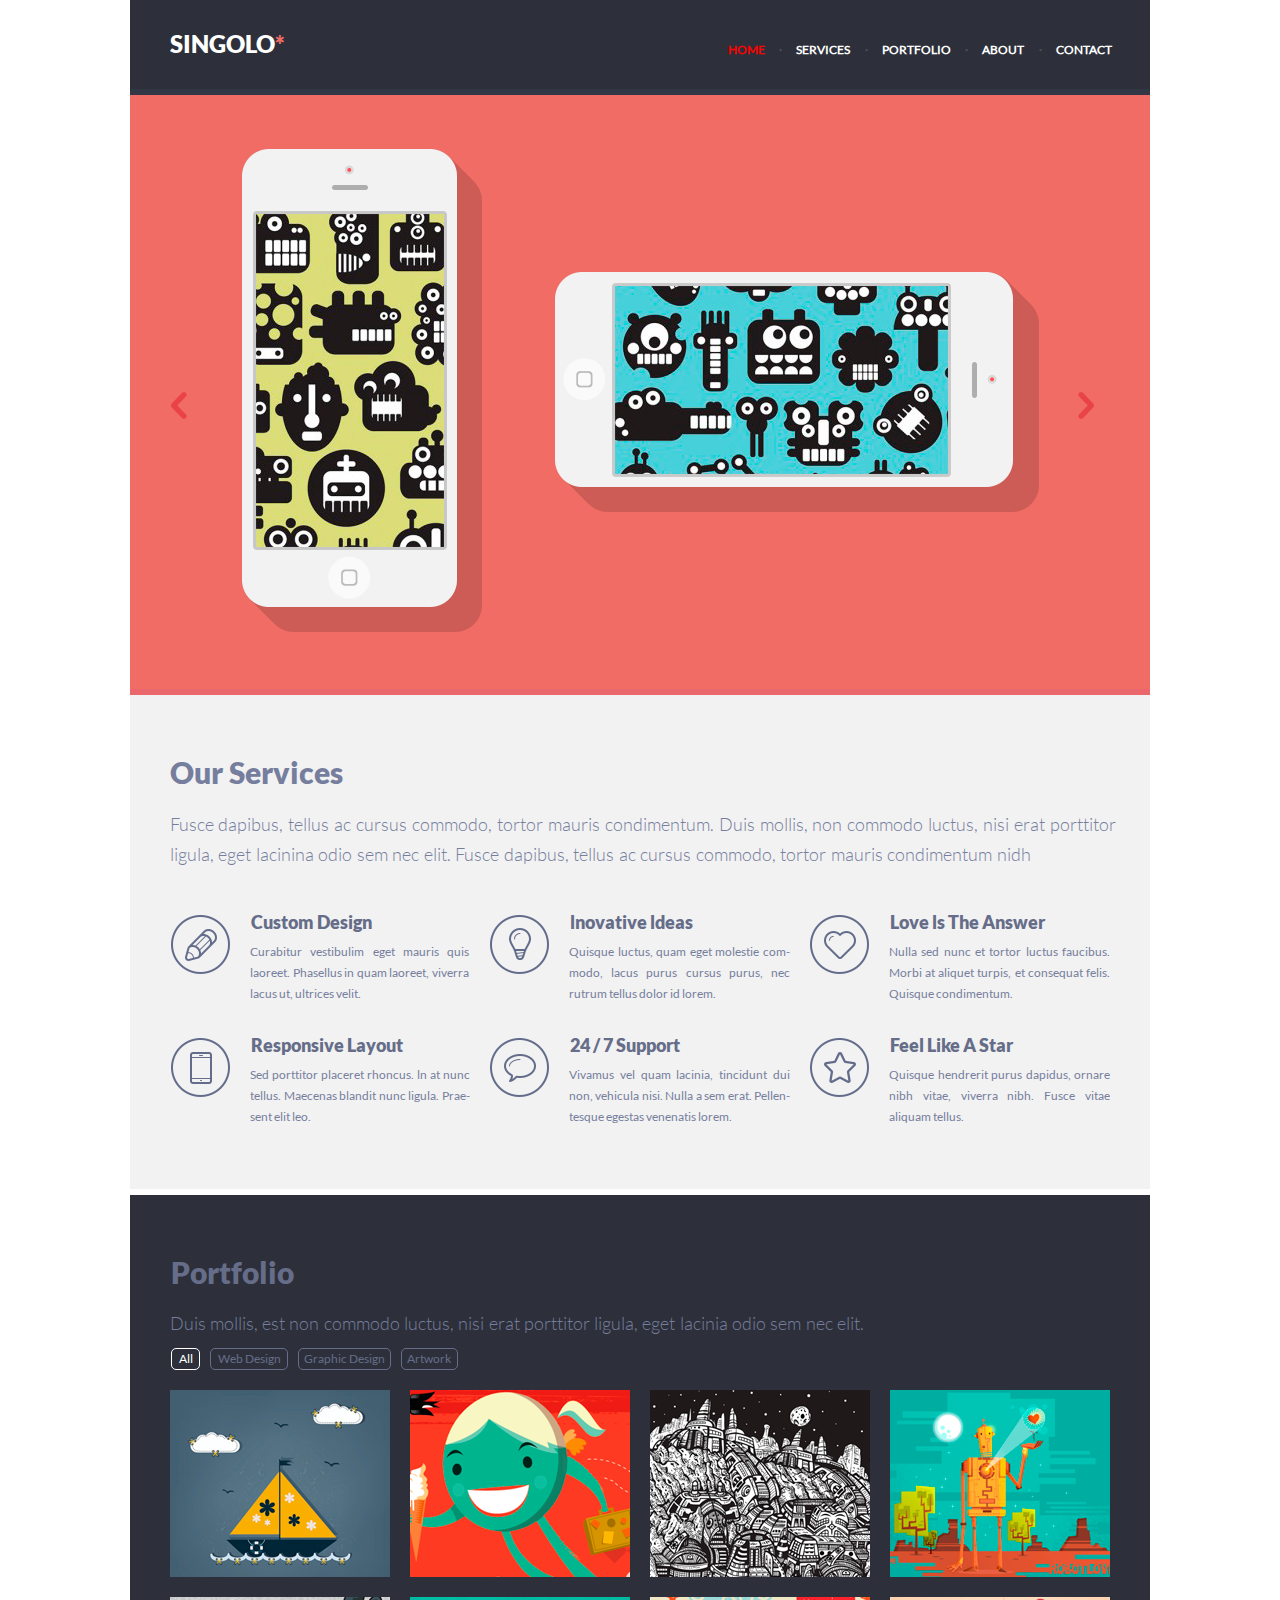
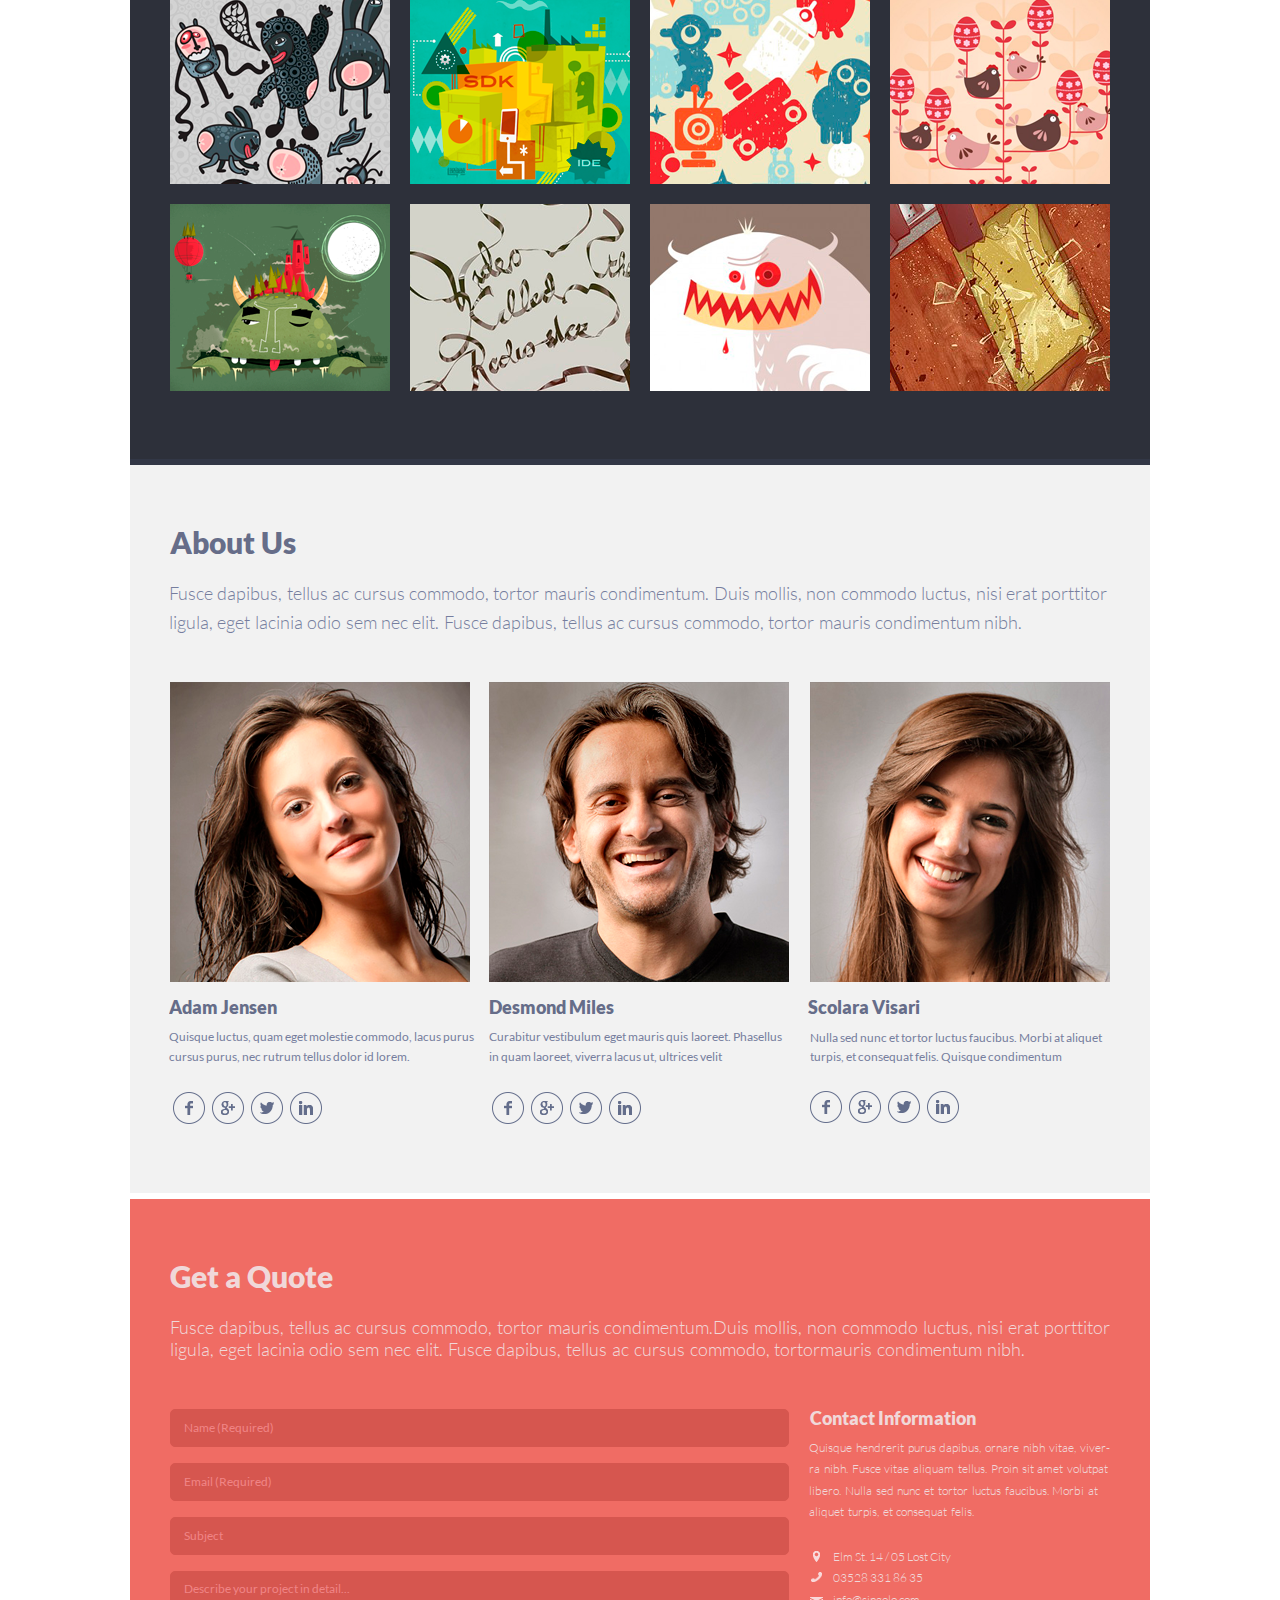
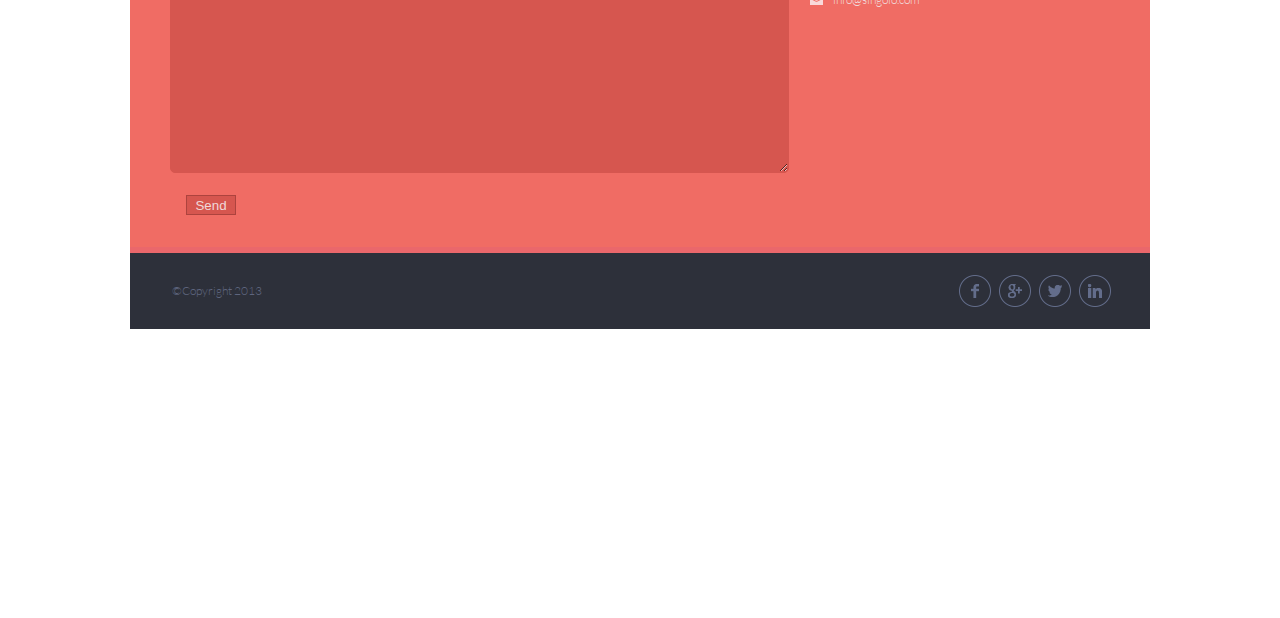
<file: index.html>
<!DOCTYPE html>
<html lang="en">

<head>
	<meta charset="UTF-8">
	<link rel="stylesheet" href="style.css">
	<meta name="viewport" content="width=device-width, initial-scale=1.0">
	<title>Singolo</title>
</head>

<body>
	<header class="header" id="header">
		<div class="wrapper header__wrapper">
			<div class="border__menu">
				<img src="./assets/img-singolo3/Burger-menu-icon.png" alt="">
			</div>
			<div class="logo">
				<h1>
					Singolo<span>*</span>
				</h1>
				<span>&#9773;</span>
			</div>
			<menu class="nav" id="nav">
				<li><a class="active" id="sclrollHeaderLink" href="#header">home</a></li>
				<li><span>&middot;</span><a id="sclrollServicesLink" href="#services">services</a></li>
				<li><span>&middot;</span><a id="sclrollPortfolioLink" href="#portfolio">portfolio</a></li>
				<li><span>&middot;</span><a id="sclrollAboutLink" href="#about">about</a></li>
				<li><span>&middot;</span><a id="sclrollContactLink" href="#contact">contact</a></li>
			</menu>
		</div>
	</header>
	<section class="t">
	</section>
	<div class="wrapper">
		<div class="borderTop"></div>
	</div>
	<section>
		<div class="wrapper wrapper__sliders">
			<div class="sliders">
				<div id="left-button"><img src="./assets/img/chevLeft.png" alt=""></div>
				<div class="sliders-item">
					<div id="click"></div>
					<div id="elem"></div>
					<div id="click1"></div>
					<div id="elem1"></div>
					<div class="css__adaptive">
						<div><img src="./assets/img/iPhone Vertical.png" alt="iPhone" class="iPhone1"></div>
						<div><img src="./assets/img/iPhone Horizontal.png" alt="iPhone2" id="iPhone2" class="iPhone2 ">
						</div>
					</div>
				</div>
				<div class="sliders-item css__adaptive">
					<img class="sliders2" src="./assets/img/Slide-2.png" alt="#">
				</div>
			</div>
			<!-- <div id="left-button"><img src="./assets/img/chevLeft.png" alt=""></div> -->
			<div id="right-button"><img src="./assets/img/chev.png" alt=""></div>
		</div>
	</section>
	<div class="wrapper">
		<div class="borderMiddle" id="services"></div>
	</div>
	<section class="servicesAdvantage">
		<div class="wrapper">
			<div class="services">
				<h2>Our Services</h2>
				<div>
					<p class="pTop">Fusce dapibus, tellus ac cursus commodo, tortor mauris condimentum. Duis mollis,
						non commodo luctus, nisi erat porttitor ligula, eget lacinina odio sem nec elit. Fusce
						dapibus, tellus ac cursus commodo, tortor mauris condimentum nidh</p>
				</div>
			</div>
		</div>
		<div class="wrapper">
			<div class="advantage">
				<div class="central i1">
					<div class="itemAdvantage"><img src="./assets/img/Pen.png" alt="">
						<div class="i1p">
							<h3>Custom Design</h3>
							<p>Curabitur vestibulim eget mauris quis
								laoreet. Phasellus in quam laoreet, viverra
								lacus ut, ultrices velit.</p>
						</div>
					</div>
				</div>
				<div class="central i2">
					<div class="itemAdvantage"><img src="./assets/img/Bulb.png" alt="">
						<div>
							<h3>lnovative ldeas</h3>
							<p>Quisque luctus, quam eget molestie com-
								modo, lacus purus cursus purus, nec
								rutrum tellus dolor id lorem.</p>
						</div>
					</div>
				</div>
				<div class="central i3">
					<div class="itemAdvantage"><img src="./assets/img/Heart.png" alt="">
						<div>
							<h3>Love ls The Answer</h3>
							<p>Nulla sed nunc et tortor luctus faucibus.
								Morbi at aliquet turpis, et consequat felis.
								Quisque condimentum.</p>
							</p>
						</div>
					</div>
				</div>
				<div class="central i4">
					<div class="itemAdvantage"><img src="./assets/img/Phone.png" alt="">
						<div>
							<h3>Responsive Layout</h3>
							<p>Sed porttitor placeret rhoncus. ln at nunc
								tellus. Maecenas blandit nunc ligula. Prae-sent elit leo.</p>
							</p>
						</div>
					</div>
				</div>
				<div class="central i5">
					<div class="itemAdvantage"><img src="./assets/img/Bubble.png" alt="">
						<div>
							<h3>24 / 7 Support</h3>
							<p>Vivamus vel quam lacinia, tincidunt dui
								non, vehicula nisi. Nulla a sem erat. Pellen-
								tesque egestas venenatis lorem.</p>
						</div>
					</div>
				</div>
				<div class="central i6">
					<div class="itemAdvantage itemRight"><img src="./assets/img/Star.png" alt="">
						<div>
							<h3>Feel Like A Star</h3>
							<p>Quisque hendrerit purus dapidus, ornare
								nibh vitae, viverra nibh. Fusce vitae
								aliquam tellus.</p>
						</div>
					</div>
				</div>
			</div>
		</div>
	</section>
	<div class="wrapper">
		<div class="borderBottom"></div>
	</div>
	<section id="wrap">
		<div class="wrapper">
			<div id="portfolio">
				<div class="headerPortfolio">
					<div class="headerPortfolioText">
						<h1>Portfolio</h1>
						<p>
							Duis mollis, est non commodo luctus, nisi erat porttitor
							ligula, eget lacinia
							odio sem nec elit.
						</p>
					</div>
					<nav id="navheader" class="navheader">
						<a id="navItemWork" class="item1 active2">All</a>
						<a id="navItemWork2" class="item2">Web Design</a>
						<a id="navItemWork3" class="item3">Graphic Design</a>
						<a id="navItemWork4" class="item4">Artwork</a>
					</nav>
				</div>
			</div>
		</div>
	</section>
	<section class="work" id="wrap">
		<div class="wrapper wrapper__work">
			<div id="layout4" class="layout-4-column">
				<img src="./assets/img-singolo2/Project.png" alt="#" id="portfolioImge" class=" itemWork">
				<img src="./assets/img-singolo2/Image3.png" alt="#" id="portfolioImge" class=" itemWork">
				<img src="./assets/img-singolo2/Image6.png" alt="#" id="portfolioImge" class=" itemWork">
				<img src="./assets/img-singolo2/Image9.png" alt="#" id="portfolioImge" class=" itemWork">
				<img src="./assets/img-singolo2/Image.png" alt="#" id="portfolioImge" class=" itemWork">
				<img src="./assets/img-singolo2/Image4.png" alt="#" id="portfolioImge" class=" itemWork">
				<img src="./assets/img-singolo2/Image7.png" alt="#" id="portfolioImge" class=" itemWork">
				<img src="./assets/img-singolo2/Image10.png" alt="#" id="portfolioImge" class=" itemWork">
				<img src="./assets/img-singolo2/Image2.png" alt="#" id="portfolioImge" class=" itemWork">
				<img src="./assets/img-singolo2/Image5.png" alt="#" id="portfolioImge" class=" itemWork">
				<img src="./assets/img-singolo2/Image8.png" alt="#" id="portfolioImge" class=" itemWork">
				<img src="./assets/img-singolo2/Image11.png" alt="#" id="portfolioImge" class=" itemWork">
			</div>
		</div>
	</section>
	<div class="midBorder"></div>
	<section class="we wrapper" id="wrap">
		<div id="about">
			<header class="aboutUs">
				<h2>About Us</h2>
				<p class="p1">Fusce dapibus, tellus ac cursus commodo, tortor mauris condimentum. Duis mollis, non
					commodo luctus, nisi erat porttitor
					ligula, eget lacinia odio sem nec elit. Fusce dapibus, tellus ac cursus
					commodo, tortor mauris condimentum nibh. </p>
			</header>
			<article class="vc">
				<div class="itemLeft1">
					<img src="./assets/img-singolo2/Adam.png" alt="" class="photo">
					<h2>Adam Jensen</h2>
					<p class="pTop">Quisque luctus, quam eget molestie commodo, lacus purus
						cursus purus, nec rutrum tellus dolor id lorem.</p>
						<img src="./assets/img-singolo2/Facebook.png" alt="" class="social">
						<img src="./assets/img-singolo2/Google.png" alt="" class="social">
						<img src="./assets/img-singolo2/Twitter.png" alt="" class="social">
						<img src="./assets/img-singolo2/LinkedIn.png" alt="" class="social">
				</div>
				<div class="itemMid2">
					<img src="./assets/img-singolo2/Desmond.png" alt="" class="photo">
					<h2>Desmond Miles</h2>
					<p class="pTop">Curabitur vestibulum eget mauris quis laoreet. Phasellus
						in quam laoreet, viverra lacus ut, ultrices velit</p>
					<div class="container">
						<img src="./assets/img-singolo2/Facebook.png" alt="" class="social">
						<img src="./assets/img-singolo2/Google.png" alt="" class="social">
						<img src="./assets/img-singolo2/Twitter.png" alt="" class="social">
						<img src="./assets/img-singolo2/LinkedIn.png" alt="" class="social">
					</div>
				</div>
				<div class="itemRight3">
					<img src="./assets/img-singolo2/Scolara.png" alt="" class="photo">
					<h2>Scolara Visari</h2>
					<p class="pTop">Nulla sed nunc et tortor luctus faucibus. Morbi at aliquet
						turpis, et consequat felis. Quisque condimentum</p>
					<div class="container">
						<img src="./assets/img-singolo2/Facebook.png" alt="" class="social">
						<img src="./assets/img-singolo2/Google.png" alt="" class="social">
						<img src="./assets/img-singolo2/Twitter.png" alt="" class="social">
						<img src="./assets/img-singolo2/LinkedIn.png" alt="" class="social">
					</div>
				</div>
			</article>
		</div>
	</section>
	<div class="bottomBorder"></div>
	<section class="formFooter wrapper" id="wrap">
		<div id="contact">
			<div footerHeader>
				<h2>Get a Quote</h2>
				<p>Fusce dapibus, tellus ac cursus commodo, tortor mauris condimentum.Duis mollis, non commodo luctus,
					nisi erat porttitor ligula, eget lacinia odio sem nec elit. Fusce dapibus,
					tellus ac cursus commodo, tortormauris condimentum nibh.
				</p>
			</div>
			<section class="form" id="wrap">
				<form>
					<div class="group">
						<label for="name" class="form-label"></label>
						<input name="name" id="name" type="text" class="form-input" required
							placeholder="Name (Required)" value="">
					</div>
					<div class="form-group">
						<label for="email" class="form-label"></label>
						<input name="email" id="email" type="email" class="form-input" required
							placeholder="Email (Required)" value="">
					</div>
					<div class="form-group">
						<label for="text" class="form-label"></label>
						<input name="subject" id="subject" type="text" class="form-input" placeholder="Subject"
							value="">
					</div>
					<div class="form-group">
						<label id="description" for="message" class="form-label"></label>
						<textarea name="message" type="text" class="form-message form-input textMessage"
							placeholder="Describe your project in detail..." cols="30" rows="10"></textarea>
					</div>
					<div class="submit">
						<input id="btn" class="form-submit" type="submit" value="Send">
					</div>
				</form>
				<div id="message-block" class="hidden">
					<div id="message1">
						<p>Письмо отправлено</p>
						<p id="topic">Тема: <span class="lengthMess" id="result"></span></p>
						<p id="topic">Описание: <span class="lengthMess" id="descript"></span></p><br>
						<button id="closeBtn">ОК</button>
					</div>
				</div>
				<div class="contact">
					<div class="text">
						<h3>Contact Information</h3>
						<p>Quisque hendrerit purus dapibus, ornare nibh vitae, viver-ra nibh. Fusce vitae aliquam
							tellus. Proin sit amet volutpat libero. Nulla sed nunc et
							tortor luctus faucibus. Morbi at aliquet turpis, et consequat felis.
						</p>
					</div>
					<div class="textContact">
						<div class="conteiner">
							<a href="">
								<img src="./assets/img-singolo3/locationmin.png" alt="#">
								<p>Elm St. 14 / 05 Lost City</p>
							</a>
						</div>
						<div class="phonemin1 ">
							<a href="tel:03528 331 86 35" alt="tel">
								<img src="./assets/img-singolo3/phonemin.png" alt="#" class="phonemin2">
								<p>03528 331 86 35</p>
							</a>
						</div>
						<div class="mailmin1">
							<a href="mailto:info@singolo.com" alt="mail">
								<img src="./assets/img-singolo3/mailmin.png" alt="#" class="mailmin2">
								<p>info@singolo.com</p>
							</a>
						</div>
					</div>
				</div>
			</section>
		</div>
	</section>
	<div class="endFooter"></div>
	<footer class="footer wrapper">
		<div class="text">
			<p>&#169;Copyright 2013</p>
		</div>
		<div class="social">
			<img src="./assets/img-singolo2/Facebook.png" alt="">
			<img src="./assets/img-singolo2/Google.png" alt="">
			<img src="./assets/img-singolo2/Twitter.png" alt="">
			<img src="./assets/img-singolo2/LinkedIn.png" alt="">
		</div>
	</footer>
	<script src="./script.js"></script>
</body>

</html>
</file>
<file: style.css>
@font-face {
	font-family: Lato-Black;
	src: url('./assets/fonts-singolo2/Lato/Lato-Black.ttf');
}

@font-face {
	font-family: Lato-Light;
	src: url('./assets/fonts-singolo2/Lato/Lato-Light.ttf');
}

@font-face {
	font-family: Lato-Regular;
	src: url('./assets/fonts-singolo2/Lato/Lato-Regular.ttf');
}

html {
	scroll-behavior: smooth;
}

.wrapper {
	max-width: 1020px;
	margin: 0 auto;
}

body {
	margin: 0 auto;
	padding: 0px;
}

.linkServices {
	height: 40px;
	min-width: 100%;
	z-index: 1;
	position: absolute;
}

.border__menu {
	display: none;
}

.header__wrapper {
	z-index: 1;
	position: fixed;
	align-items: center;
	background: #2d303a;
	display: flex;
	justify-content: space-between;
	height: 89px;
	width: 100%;
	left: 0;
	right: 0;
}

.logo {
	font-family: Lato-Black;
	display: flex;
	color: white;
	margin: 0px;
	text-transform: uppercase;
	font-size: 24.4902px;
	padding-left: 40px;
	padding-bottom: 2px;
	font-style: normal;
	font-weight: bold;
}

.logo h1 {
	font-family: Lato-Black;
	width: 155.41px;
	height: 20px;
	left: 42px;
	top: 41.74px;
	padding-top: 15px;
	font-size: 24.2902px;
	line-height: 6px;
}

.logo h1 span {
	color: #F06C64;
}

.logo span {
	color: #2d303a;
}

.nav {
	font-family: Lato-Regular;
	text-align: justify;
	display: flex;
	text-transform: uppercase;
	font-size: 11.6593px;
	padding-right: 37px;
	line-height: 7px;
}

.nav li {
	list-style-type: none;
	padding-right: 1.5px;
	font-weight: bold;
	padding-top: 10px;
	padding-left: 13px;
}

.nav li a {
	color: #ffffff;
	text-decoration: none;
}

.nav li span {
	cursor: pointer;
	color: #494E62;
	padding-right: 14px;
}



.nav li a:hover {
	color: red;
	cursor: pointer;
}

.nav .active {
	color: red;
}

.borderTop {
	border-bottom: 6px solid #323746;
}

.borderMiddle {
	border-bottom: 6px solid #ea676b;
}

.borderBottom {
	border-bottom: 6px solid #ffffff;
}

.t {
	height: 89px;
}

/* /////////////////////////////////////////////////////////////// */
.wrapper__sliders {
	position: relative;
	background: #f06c64;
	min-height: 594px;
}

.sliders-item {
	width: 100%;
	height: 100%;
}

#left-button,
#right-button {
	cursor: pointer;
	position: absolute;
	top: 50%;
}

#elem {
	display: none;
	background: #2d303a;
	position: absolute;
	z-index: 1;
	width: 188px;
	height: 333px;
	margin-top: 118px;
	margin-left: 126px;
	cursor: pointer;
}

#click {
	cursor: pointer;
	position: absolute;
	z-index: 1;
	width: 188px;
	height: 333px;
	margin-top: 118px;
	margin-left: 126px;
}

#click1 {
	cursor: pointer;
	position: absolute;
	z-index: 1;
	width: 333px;
	height: 188px;
	margin-top: 188px;
	margin-left: 485px;
}

#elem1 {
	cursor: pointer;
	display: none;
	background: #2d303a;
	position: absolute;
	z-index: 1;
	width: 333px;
	height: 188px;
	margin-top: 18.7%;
	margin-left: 47.5%;
}

#left-button {
	cursor: pointer;
	width: 20px;
	height: 20px;
	left: 41px;
}

#right-button {
	cursor: pointer;
	right: 56px;

}

.iPhone1 {
	max-width: 100%;
	height: auto;
	margin: 54px 0 0 112px;

	/* padding-top: 54px;
	padding-left: 112px; */
}

.iPhone2 {
	max-width: 100%;
	height: auto;
	margin: 177px 0px 122px 73px;
}

.css__adaptive {
	max-width: 100%;
	height: auto;
	display: flex;
}

/* ///////////////////////////////////////////////////// */
.servicesAdvantage {
	margin: 0 auto;
	max-width: 1020px;
	height: 494px;
	background: #F2F2F2;
}
.wrapper__Advantage{
	height: 494px;
	background: #F2F2F2;
}

.services {
	text-overflow: ellipsis;
	height: 150px;
	padding: 34px;
	padding-left: 39.5px;
	padding-bottom: 27.5px;
}

.services h2 {
	font-family: Lato-Black;
	padding-top: 25px;
	margin: 0px auto;
	font-style: normal;
	font-weight: 900;
	font-size: 30px;
	line-height: 36px;
	color: #767E9E;
}

.services .pTop {
	margin: 0px auto;
	padding-top: 19px;
	padding-bottom: 0px;
	font-family: Lato-Light;
	font-size: 17.5px;
	color: #767E9E;
	line-height: 30px;
	word-spacing: 1.5px;
	text-align: justify;
}

.services .pBottom {
	margin: 0px auto;
	font-family: Lato-Light;
	font-size: 17.5px;
	color: #767E9E;
	line-height: 30px;
	text-align: justify;
}


.advantage {
	height: 330px;
	display: flex;
	justify-content: space-between;
	flex-wrap: wrap;
}

.i1 div:nth-child(1) {
	margin: 3px 0px 0px 1px;
}

.i2 div:nth-child(1) {
	margin: 3px 0px 0px 0px;
}

.i1 {
	margin-left: 40px;
}

.i3 {
	margin-right: 40px;
}

.i3 div:nth-child(1) {
	margin: 3px 0px 0px 0px;
}

.i4 div:nth-child(1) {
	margin: 3px 0px 0px 1px;
}

.i4 {
	margin: -42px 0px 0px 40px;
}

.i6 {
	margin-right: 40px;
}

.i5 div:nth-child(1) {
	margin: -39px 0px 0px 0px;
}

.i6 div:nth-child(1) {
	margin: -39px 0px 0px 0px;
}

.central {
	width: 300px;
	height: 98px;
}

.advantageText {
	padding: 0px 0px 0px 0px;
}

.itemAdvantage {
	overflow: hidden;
	display: flex;
}

.itemAdvantage h3 {
	letter-spacing: 0em;
	font-family: Lato-Black;
	margin: 0 auto;
	font-size: 17.7713px;
	color: #666D89;
	padding-left: 21px;
	padding-top: 1px;
}

.itemAdvantage p {
	font-family: Lato-Regular;
	margin: 0px;
	color: #767E9E;
	font-size: 12px;
	line-height: 21px;
	padding-top: 8px;
	padding-left: 20px;
	text-align: justify;
}

.i1p p {
	margin-right: 1px;
}




.itemAdvantage img {
	padding-top: 5px;
	padding-bottom: 58.5px;
	height: 59px;
}

.headerPortfolio {
	display: block;
	width: 100%;
	height: 180px;
	background: #2d303a;
}

.headerPortfolioText {
	padding-top: 59px;
	font-family: 'Lato';

	margin-left: 39.5px;
}

.headerPortfolio .headerPortfolioText h1 {
	color: #666d89;
	margin: 1px;
	font-weight: bolder;
	font-size: 29.5px;
	font-family: Lato-Black;
}

.headerPortfolioText p {
	color: #767e9e;
	margin: 22px 0px 0px 0px;
	font-style: normal;
	font-weight: 300;
	font-size: 18px;
	line-height: 22px;
	font-family: Lato-Light;
	word-spacing: 1.3px;
}

.headerPortfolioText p span {
	padding-left: 2px;
	font-size: 17.5px;
	padding-top: 2px;
	font-family: Lato-Light;
	word-spacing: 0, 8px;
}

/* \\\\\\\\\\\\\\\\\\\\\\\\\\\\\\\\\\\\\ */
.navheader {
	margin: 15px 0px 0px 36px;
}

.navheader a {
	margin-right: 1px;
	padding: 3px;
	font-size: 12px;
	font-family: Lato-Regular;
	margin-left: 5px;
	border: 1px solid #666d89;
	text-decoration: none;
	color: #666d89;
	cursor: pointer;
}

.navheader a:hover {
	border: 1px solid #ffffff;
	color: #ffffff;
}

.navheader .active2 {
	border: 1px solid #ffffff;
	color: #ffffff;
}

.navheader .item1 {
	border-radius: 5px;
	padding: 2px 6px 3px 7px;
}

.navheader .item2 {
	border-radius: 5px;
	padding: 2px 6px 3px 7px;
}

.navheader .item3 {
	border-radius: 5px;
	padding: 2px 5px 3px 5px;
}

.navheader .item4 {
	border-radius: 5px;
	padding: 2px 6px 3px 5px;
}

/* \\\\\\\\\\\\\\\\\\\\\\\\\\\\\\\\\\\\\ */

.wrapper__work {
	overflow: hidden;
	background: #2d303a;
	padding-bottom: 48px;
}

.work .layout-4-column {
	max-width: 940px;
	margin-top: 15px;
	margin-left: 40px;
	display: flex;
	justify-content: space-between;
	flex-wrap: wrap;
}

.itemWork {
	cursor: pointer;
	margin-bottom: 20px;
	border-style: none;
}

.itemActive {
	width: 210px;
	height: 177px;
	border: 5px solid #F06C64;
}

.midBorder {
	margin: auto;
	max-width: 1014px;
	border: 3px solid #323746;
}

/* \\\\\\\\\\\\\\\\\\\\\\\\\\\\\\\\\\\\\ */

.aboutUs {
	padding: 33px 1px 1px 39px;
}

.aboutUs h2 {
	padding-left: 1px;
	padding-top: 3px;
	color: #666d89;
	font-size: 29.5px;
	font-family: Lato-Black;
}

.aboutUs .p1 {
	color: #767e9e;
	margin-top: -6px;
	font-size: 18px;
	font-family: Lato-Light;
	line-height: 29px;
	word-spacing: 1.4px;
}

.aboutUs .p2 {
	color: #767e9e;
	margin-top: -17px;
	font-size: 18px;
	font-family: Lato-Light;
	line-height: 29px;
}

.aboutUs .p2 span {
	padding-left: 3px;
	/* word-spacing: 1.4px; */
}

/* \\\\\\\\\\\\\\\\\\\\\\\\\\\\\\\\\\\\\ */
.we {
	background: #f2f2f2;
	min-height: 728px;
}

.vc {
	display: flex;
	margin-top: 26px;
	margin-left: 40px;
}

.itemLeft1 {
	max-width: 304px;
	margin-right: -3px;
}

.itemMid2 {
	max-width: 311px;
	margin-right: 7px;
}

.itemRight3 {
	max-width: 313px;
}

.itemMid2 .photo {
	padding-left: 18px;
}

.itemRight3 .photo {
	padding-left: 21px;
}

.itemLeft1 h2 {
	overflow: hidden;
	max-width: 300px;
	white-space: nowrap;
	color: #666d89;
	font-family: Lato-Black;
	font-size: 18px;
	margin-top: 10px;
	margin-left: -1px;
}

.itemLeft1 .pTop {
	color: #767e9e;
	font-family: Lato-Regular;
	font-size: 12px;
	margin-left: -1px;
	margin-top: -6px;
	text-align: justify;
	line-height: 20px;
}

.itemMid2 h2 {
	overflow: hidden;
	max-width: 300px;
	white-space: nowrap;
	color: #666d89;
	font-family: Lato-Black;
	font-size: 18px;
	margin-top: 10px;
	margin-left: 18px;
}

.itemMid2 .pTop {
	color: #767e9e;
	font-family: Lato-Regular;
	font-size: 12px;
	margin-left: 18px;
	margin-top: -6px;
	text-align: justify;
	line-height: 20px;
}


.itemRight3 h2 {
	overflow: hidden;
	max-width: 300px;
	white-space: nowrap;
	overflow: hidden;
	color: #666d89;
	font-family: Lato-Black;
	font-size: 18px;
	margin-top: 10px;
	margin-left: 19px;
}

.itemRight3 .pTop {
	color: #767e9e;
	font-family: Lato-Regular;
	font-size: 12px;
	margin-left: 21px;
	margin-top: -5px;
	text-align: justify;
	line-height: 19px;
}


.itemLeft1 .social {
	margin-top: 13px;
	margin-left: 3px;
	cursor: pointer;
}

.container {
	margin-top: 25px;
	margin-left: 18px;
}

.container .social {
	padding-left: 3px;
	cursor: pointer;
}

.bottomBorder {
	border: 3px solid #ffffff;
}

/* ///////////////////////////////////////// */
.formFooter {
	background: #f06c64;
	min-height: 648px;
}

.formFooter h2 {
	margin: 0px;
	padding: 59px 0px 15px 40px;
	font-family: Lato-Black;
	font-size: 30px;
	color: #f0d8d9;
}

.formFooter p {
	color: #f0d8d9;
	margin: 7px 0 0 40px;
	font-family: Lato-Light;
	font-size: 18px;
	word-spacing: 1.8px;
}

.formFooter .text {
	word-spacing: 0.4px;
}


/* ///////////////////////////////////////////// */
.form {
	padding: 47px 0px 0px 37px;
	display: flex;
}

.form-group {
	padding: 16px 0 0 3px;
}

.group {
	padding: 2px 0 0 3px;
}

.form .form-input {
	padding: 0px 0 0 13px;
	width: 604px;
	height: 36px;
	color: #f0d8d9;
	font-size: 12px;
	background: #d6564f;
	border: 1px solid #d6564f;
	border-radius: 5px;
}

.form .textMessage {
	width: 604px;
	height: 200px;
}

input[type="text"]::placeholder {
	color: #f08586;
	font-family: Lato-Regular;
	padding-top: 1.5px;
}

input[type="email"]::placeholder {
	color: #f08586;
	font-family: Lato-Regular;
}

textarea[type="text"]::placeholder {
	color: #f08586;
	font-family: Lato-Regular;
	padding-top: 8.5px;
}

.submit {
	padding: 18px 0px 0px 19px;
}

.form-submit {
	width: 50px;
	height: 20px;
	border: 1px solid #ad433e;
	background-color: #d6564f;
	cursor: pointer;
	outline: none;
	color: #f0d8d9;
}

#message-block {
	position: fixed;
	width: 100%;
	height: 100%;
	top: 0;
	left: 0;
	background: #d6564f71;
}

#message-block.hidden {
	display: none;
}

#message1 {
	background: #d3180ea8;
	padding: 20px;
	width: auto;
	height: auto;
	position: absolute;
	top: 50%;
	left: 50%;
	border: 2px solid black;
	text-align: center;
	overflow: hidden;
	text-overflow: ellipsis;
}

#closeBtn {
	border: 1px solid #ad433e;
	background-color: #800802;
	cursor: pointer;
	outline: none;
	color: #f0d8d9;
}

#message1 p {
	color: black;
	margin: 0px;
	word-spacing: 0px;
}

/* ///////////////////////////////////////// */


.form .contact {
	width: 325px;
}

.form .contact .text h3 {
	margin: 0px;
	padding: 0px 0px 0px 21px;
	font-size: 18px;
	color: #f0d8d9;
	font-family: Lato-Black;
}

.form .contact .text p {
	margin: 0px;
	padding: 8px 0px 0px 20px;
	font-size: 12.4px;
	color: #f0d8d9;
	font-family: Lato-Light;
	line-height: 21.3px;
}

.textContact {
	padding-top: 21px;
}

.contact .textContact .conteiner {
	display: flex;
	padding: 8px 0 0 24px;
	font-family: Lato-Light;
}

.contact .textContact .conteiner a {
	text-decoration: none;
	display: flex;
}

.contact .textContact .conteiner p {
	font-size: 12px;
	padding: 0px 0px 0px 13px;
	margin: 0px;
	margin-top: -2px;
	word-spacing: 0px;
}

.contact .textContact .conteiner img {
	width: 7px;
	height: 11px;
}

.contact .textContact .phonemin1 {
	display: flex;
	padding: 8.3px 0 0 22px;
	font-family: Lato-Light;
}

.contact .textContact .phonemin1 a {
	text-decoration: none;
	display: flex;
}

.contact .textContact .phonemin1 p {
	font-size: 12px;
	padding: 0px 0px 0px 11px;
	margin: 0px;
	margin-top: -2px;
	word-spacing: 0px;
}

.contact .textContact .phonemin1 .phonemin2 {
	width: 11px;
	height: 10px;
}

.contact .textContact .mailmin1 {
	display: flex;
	padding: 11.3px 0 0 21px;
	font-family: Lato-Light;
}

.contact .textContact .mailmin1 a {
	text-decoration: none;
	display: flex;
}

.contact .textContact .mailmin1 p {
	font-size: 12px;
	padding: 0px 0px 0px 11px;
	margin: 0px;
	margin-top: -5px;
	margin-left: -1px;
	word-spacing: 0px;
}

.contact .textContact .mailmin1 .mailmin2 {
	width: 13px;
	height: 8px;
}

.endFooter {
	margin: auto;
	max-width: 1014px;
	border: 3px solid #ea676b;
}

.footer {
	width: 100%;
	height: 76px;
	margin-bottom: 289px;
	display: flex;
	justify-content: space-between;
	background: #2d303a;
}

.footer .text {
	display: flex;
}

.footer .text p {
	margin: 0px;
	padding: 30px 0px 0px 42px;
	font-family: Lato-Light;
	font-size: 12px;
	color: #5e657e;
}

.footer .social {
	padding: 22px 35px 0px 0px;
}

.footer .social img {
	padding: 0px 4px 0px 0px;
	cursor: pointer;
}

@media (max-width: 1000px) {
	.servicesAdvantage {
		max-width: 768px;
	}

	.wrapper {
		max-width: 768px;
	}

	.iPhone2 {
		height: 40px;
		width: 60px;
	}

	.header__wrapper {
		max-width: 768px;
	}

	.wrapper {
		margin: 0px;
	}

	.logo {
		font-size: 25px;
		line-height: 30px;
		letter-spacing: -0.03em;
		padding-left: 41px;
		padding-top: 1px;
	}

	.nav {
		padding-bottom: 6px;
	}

	#left-button {
		left: 30px;
		top: 47.8%;
	}

	#right-button {
		right: 26px;
		top: 47.5%;
	}

	#elem {
		width: 142px;
		height: 253px;
		margin-top: 88px;
		margin-left: 95px;
	}

	#elem1 {
		width: 252px;
		height: 143px;
		margin-top: 18.6%;
		margin-left: 47.4%;
	}

	#click {
		width: 142px;
		height: 252px;
		margin-top: 89px;
		margin-left: 95px;
	}

	#click1 {
		width: 252px;
		height: 144px;
		margin-top: 143px;
		margin-left: 364px;
	}

	.css__adaptive .sliders2 {
		width: 768px;
		height: 441px;
	}

	.iPhone1 {
		height: 364px;
		margin: 40px 0 0 84px;
	}

	.iPhone2 {
		width: auto;
		height: 181px;
		margin: 133px 0px 0px 54px;
	}

	.wrapper__sliders {
		min-height: 445px;
	}

	.servicesAdvantage {
		height: 669px;
	}

	.services {
		height: 172px;
		padding: 15px;
		padding-left: 40.5px;
		padding-bottom: 27.5px;
	}

	.services .pTop {
		margin: 0px;
		width: 670px;
	}

	.i2 div:nth-child(1) {
		margin: 2px 72px 0px -73px;
	}

	.i3 div:nth-child(1) {
		margin: 47px -40px 0px 41px;
	}

	.i4 {
		margin: 45px 75px 0px 0px;
	}

	.i6 div:nth-child(1) {
		margin: 50px 33px 0px -34px;
	}

	.i5 div:nth-child(1) {
		margin: 49px -39px 0px 42px;
	}

	.i3 {
		margin-right: 0px;
	}

	.headerPortfolioText p {
		margin: 20px 58px 0px 0px;
		line-height: 28px;
	}

	.wrapper__work {
		padding-bottom: 45px;
	}

	.work .layout-4-column {
		margin-top: 55px;
		margin-left: 39px;
		padding-right: 42px;
	}

	.navheader {
		margin: 15px 0px 0px 36px;
	}

	.work .layout-4-column img {
		width: 216px;
		height: 184px;
		margin: 0px 0px 20px 0px;
	}
	.midBorder {
		max-width: 762px;
	}

	.aboutUs {
		padding: 26px 1px 1px 39px;
	}

	.vc {
		margin-top: 21px;
		margin-left: 42px;
	}

	.itemLeft1 {
		max-width: 218px;
	}

	.itemLeft1 .photo {
		width: 219px;
		height: 219px;
	}

	.itemLeft1 h2 {
		margin-top: 7px;
	}

	.itemLeft1 .pTop {
		margin-top: -15px;
		line-height: 22px;
	}

	.itemLeft1 .social {
		margin-top: -2px;
	}

	.itemMid2 {
		width: 218.94px;
		height: 360px;
		margin-right: 0px;
	}

	.itemMid2 .photo {
		width: 219px;
		height: 219px;
	}

	.itemMid2 h2 {
		margin-top: 7px;
		margin-left: 19px;
	}

	.itemMid2 .pTop {
		line-height: 22px;
		margin-top: -14px;
		margin-right: -17px;
	}

	.container {
		margin-top: -3px;
		margin-left: 16px;
	}

	.itemRight3 {
		margin: 0px 0 0 12px;
		width: 219px;
		height: 219px;
	}

	.itemRight3 .photo {
		width: 219px;
		height: 219px;
	}

	.itemRight3 h2 {
		margin-top: 7px;
		margin-left: 21px;
	}

	.itemRight3 .pTop {
		line-height: 22px;
		margin-top: -14px;
		margin-right: -19px;
	}

	.we {
		min-height: 663px;
	}
	.formFooter {
		max-width: 768px;
	}
	.endFooter {
		max-width: 762px;
	}
	.footer {
		max-width: 768px;
	}

	.formFooter h2 {
		padding: 53px 0px 15px 42px;
	}

	.formFooter p {
		margin: 5px 23px 0 40px;
		line-height: 29px;
	}

	.form {
		padding: 24px 0px 0px 36px;
		display: flex;
	}

	.form .form-input {
		width: 427px;

		margin-top: -3px;
	}

	.form .textMessage {
		height: 145px;
	}

	.formFooter {
		min-height: 625px;
	}

	.form .contact .text h3 {
		padding: 0px 0px 0px 29px;
	}

	.form .contact .text p {
		padding: 1px 0px 0px 29px;
		line-height: 22px;
	}

	.form .contact {
		width: 257px;
		height: 225px;
	}

	.textContact {
		padding-top: 0px;
	}
	.submit {
		padding: 26px 0px 0px 4px;
	}
	.form-submit {
		border-radius: 5px;
		text-transform: uppercase;
		width: 135px;
		height: 37px;
	}

	.contact .textContact .conteiner {
		padding: 8px 0 0 32px;
	}

	.contact .textContact .conteiner img {
		padding-top: 6px;
	}

	.contact .textContact .phonemin1 {
		padding: 0px 0 0 30px;
	}

	.contact .textContact .phonemin1 p {
		margin-top: -7px;
	}

	.contact .textContact .mailmin1 {
		padding: 3.3px 0 0 29px;
	}

	.contact .textContact .mailmin1 p {
		margin-top: -10px;
	}
}

@media (max-width: 720px) {
	.header__wrapper {
		max-width: 375px;
		justify-content: flex-start;
	}

	.border__menu {
		display: block;
		margin: 0px 0px -4px 19px;
	}

	.logo {
		font-style: normal;
		font-weight: bold;
		font-size: 19.6875px;
		line-height: 24px;
		margin: 0px 0px 0px 54px;
	}

	.nav {
		display: none;
	}

	.header__wrapper {
		height: 71px;
	}

	.t {
		height: 71px;
	}

	.borderTop {
		display: none;
	}

	.wrapper__sliders {
		min-height: 221px;
	}

	#left-button {
		left: 10px;
		top: 44.8%;
	}

	#right-button {
		right: 9px;
		top: 44.5%;
	}

	.iPhone1 {
		height: 176px;
		margin: 20px 0 0 42px;
		width: 87px;
	}

	.iPhone2 {
		width: 176px;
		height: 90px;
		margin: 64px 0px 0px 28px;
	}

	#click {
		width: 76px;
		height: 124px;
		margin-top: 43px;
		margin-left: 43px;
	}

	#elem {
		width: 72px;
		height: 123px;
		margin-top: 43px;
		margin-left: 44px;
	}

	#click1 {
		width: 126px;
		height: 70px;
		margin-top: 70px;
		margin-left: 176px;
	}

	#elem1 {
		width: 125px;
		height: 70px;
		margin-top: 18.6%;
		margin-left: 47.4%;
	}

	.borderMiddle {
		display: none;
	}

	.services h2 {
		padding-top: 8px;
	}

	.services {
		padding: 18px;
		padding-left: 31.5px;
	}

	.services .pTop {
		width: 302px;
	}

	.servicesAdvantage {

		height: 1032px;
		max-width: 375px;
	}

	.i1 {
		margin-left: 32px;
		margin-top: 103px;
	}

	.i2 div:nth-child(1) {
		margin: 25px -34px 0px 32px;
	}

	.i3 div:nth-child(1) {
		margin: 46px -31px 0px 32px;
	}

	.i4 {
		margin: 65px 0px 0px 32px;
	}

	.i5 div:nth-child(1) {
		margin: 25px -29px 0px 33px;
	}

	.i6 div:nth-child(1) {
		margin: 46px -31px 0px 32px;
	}

	.wrapper {
		max-width: 375px;
	}

	.borderBottom {
		display: none;
	}

	.headerPortfolioText {
		padding-top: 42px;
		margin-left: 29.5px;
	}

	.navheader {
		margin: 21px 0px 0px 25px;
	}

	.work .layout-4-column img {
		width: 151px;
		height: 128px;
		margin: 0px 12px 14px 0px;
	}

	.work .layout-4-column {
		margin-top: 69px;
		margin-left: 30px;
		padding-right: 18px;
	}

	.wrapper__work .layout-4-column img:nth-child(9) {
		display: none;
	}

	.wrapper__work .layout-4-column img:nth-child(10) {
		display: none;
	}

	.wrapper__work .layout-4-column img:nth-child(11) {
		display: none;
	}

	.wrapper__work .layout-4-column img:nth-child(12) {
		display: none;
	}

	.wrapper__work {
		padding-bottom: 27px;
	}

	.midBorder {
		display: none;
	}

	.aboutUs {
		padding: 7px 1px 1px 29px;
	}

	.aboutUs .p1 {
		margin: 0px;
		width: 313px;
	}

	.vc {
		justify-content: space-between;
		flex-wrap: wrap;
		margin-top: 23px;
		margin-left: 31px;
	}

	.we {
		height: 1754px;
		width: 375px;
	}

	.itemLeft1 .photo {
		width: 314px;
		height: 314px;
	}

	.itemLeft1 {
		max-width: 314px;
	}

	.itemLeft1 h2 {
		margin-top: 13px;
	}

	.itemMid2 {
		width: 314.94px;
		height: 360px;
		margin: 31px 0px 0px 0px;
	}

	.itemMid2 .photo {
		padding: 0px;
		width: 314px;
		height: 314px;
	}

	.itemMid2 h2 {
		margin: 13px 0px 0px 0px;
	}

	.itemMid2 .pTop {
		margin: 0px 0px 0px 0px;
	}

	.container {
		margin-top: 12px;
		margin-left: -2px;
	}

	.itemRight3 .photo {
		padding-left: 0px;
	}

	.itemRight3 {
		margin: 0px 0 0 0px;
		padding: 114px 0px 0px 0px;
		width: 316px;
	}

	.itemRight3 .photo {
		width: 314px;
		height: 314px;
	}

	.itemRight3 h2 {
		margin: 13px 0px 0px 0px;
	}

	.itemRight3 .pTop {
		margin: 0px 0px 0px 0px;
	}

	.bottomBorder {
		display: none;
	}

	.formFooter h2 {
		padding: 44px 0px 15px 30px;
	}

	.formFooter p {
		margin: 5px 23px 0 30px;
		line-height: 29px;
	}

	.formFooter {
		width: 375px;
		min-height: 969px;
	}

	.formFooter p {
		margin: 3px 23px 0 30px;
		line-height: 30px;
	}

	.form {
		padding: 24px 0px 0px 27px;
	}

	.form .form-input {
		width: 300px;
		margin-top: -4px;
	}

	.form .textMessage {
		height: 158px;
	}

	.submit {
		padding: 11px 0px 0px 3px;
	}

	.form-submit {
		width: 315px;
		height: 49px;
		border-radius: 5px;
		text-transform: uppercase;
	}

	.form {
		display: block;
	}

	.form .contact {
		width: 375px;
	}
	.form .contact .text h3 {
		padding: 31px 0px 0px 3px;
	}
	.form .contact .text p {
		padding: 0px 48px 0px 3px;
	}
	.textContact {
		padding: 0px 0px 0px 0px;
	}
	.contact .textContact .conteiner {
		padding: 9px 0 0 6px;
	}
	.contact .textContact .phonemin1 {
		padding: 6px 0 0 5px;
	}
	.contact .textContact .mailmin1 {
		padding: 3.3px 0 0 3px;
	}
	.endFooter {
		display: none;
	}
	.footer .text p {
		display: none;
	}
	.footer {
		max-width: 375px;
	}
	.footer .social {
		padding: 22px 107px 0px 0px;
	}

}
</file>
